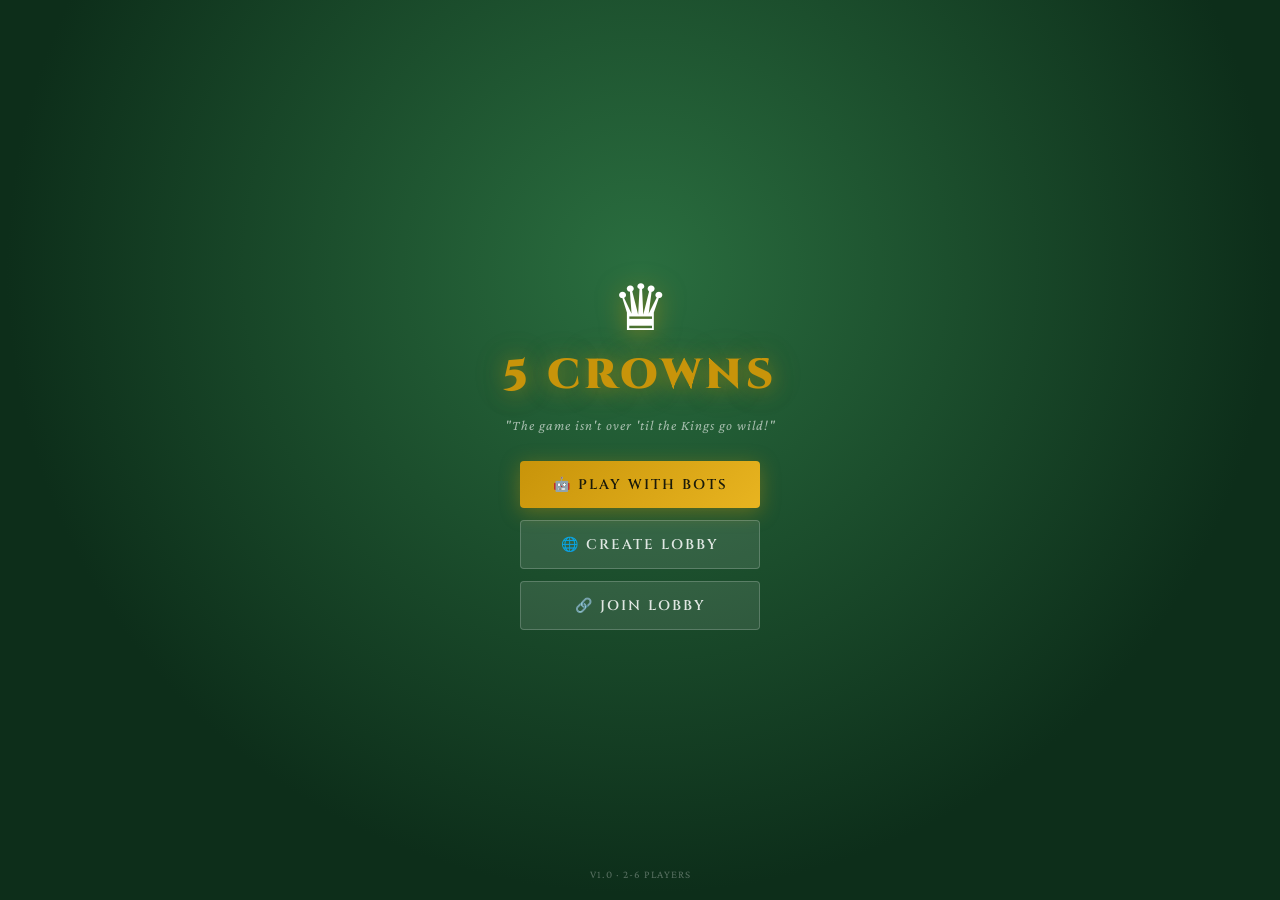
<file: docs/index.html>
<!DOCTYPE html>
<html lang="en">
<head>
<meta charset="UTF-8">
<meta name="viewport" content="width=device-width, initial-scale=1.0, user-scalable=no">
<meta name="apple-mobile-web-app-capable" content="yes">
<meta name="apple-mobile-web-app-status-bar-style" content="black-translucent">
<meta name="apple-mobile-web-app-title" content="5 Crowns">
<title>5 Crowns</title>
<link rel="manifest" href="manifest.json">
<link rel="preconnect" href="https://fonts.googleapis.com">
<link href="https://fonts.googleapis.com/css2?family=Cinzel:wght@400;600;900&family=Crimson+Pro:ital,wght@0,300;0,400;1,300&display=swap" rel="stylesheet">
<link rel="stylesheet" href="styles.css">
</head>
<body>

<div id="app">

  <!-- HOME SCREEN -->
  <div id="home-screen" class="screen">
    <div class="crown-logo">♛</div>
    <div class="game-title">5 CROWNS</div>
    <div class="game-subtitle">"The game isn't over 'til the Kings go wild!"</div>
    <div class="home-buttons">
      <button class="btn btn-primary" onclick="showScreen('bot-setup-screen')">🤖 Play with Bots</button>
      <button class="btn btn-secondary" onclick="showScreen('create-lobby-screen')">🌐 Create Lobby</button>
      <button class="btn btn-secondary" onclick="showScreen('join-lobby-screen')">🔗 Join Lobby</button>
    </div>
    <div class="version-tag">V1.0 · 2-6 PLAYERS</div>
  </div>

  <!-- BOT SETUP SCREEN -->
  <div id="bot-setup-screen" class="screen hidden">
    <button class="back-btn" onclick="showScreen('home-screen')">← Back</button>
    <div class="panel">
      <h2>BOT GAME</h2>
      <div class="input-group">
        <label>Your Name</label>
        <input type="text" id="bot-player-name" placeholder="Enter your name" maxlength="12" value="Player">
      </div>
      <div class="input-group">
        <label>Number of Bots</label>
        <input type="number" id="bot-count" min="1" max="5" value="3">
      </div>
      <button class="btn btn-primary" onclick="startBotGame()">Start Game</button>
    </div>
  </div>

  <!-- CREATE LOBBY SCREEN -->
  <div id="create-lobby-screen" class="screen hidden">
    <button class="back-btn" onclick="showScreen('home-screen')">← Back</button>
    <div class="panel">
      <h2>CREATE LOBBY</h2>
      <div class="input-group">
        <label>Your Name</label>
        <input type="text" id="create-player-name" placeholder="Enter your name" maxlength="12" value="Host">
      </div>
      <button class="btn btn-primary" onclick="createLobby()">Create Room</button>
    </div>
  </div>

  <!-- LOBBY WAITING SCREEN -->
  <div id="lobby-waiting-screen" class="screen hidden">
    <button class="back-btn" onclick="leaveLobby()">← Leave</button>
    <div class="panel">
      <h2>ROOM CODE</h2>
      <div class="code-display" id="lobby-code-display">------</div>
      <div class="hint-text">Share this code with friends</div>
      <div class="lobby-players" id="lobby-players-list"></div>
      <div class="hint-text" id="lobby-wait-msg">Waiting for players... (2-6 required)</div>
      <button class="btn btn-primary" id="start-lobby-btn" onclick="startLobbyGame()" disabled style="opacity:0.4">Start Game</button>
    </div>
  </div>

  <!-- JOIN LOBBY SCREEN -->
  <div id="join-lobby-screen" class="screen hidden">
    <button class="back-btn" onclick="showScreen('home-screen')">← Back</button>
    <div class="panel">
      <h2>JOIN LOBBY</h2>
      <div class="input-group">
        <label>Your Name</label>
        <input type="text" id="join-player-name" placeholder="Enter your name" maxlength="12" value="Player">
      </div>
      <div class="input-group">
        <label>Room Code</label>
        <input type="text" id="join-code-input" placeholder="6-letter code" maxlength="6" style="letter-spacing:6px;text-transform:uppercase;font-size:24px">
      </div>
      <button class="btn btn-primary" onclick="joinLobby()">Join Game</button>
      <div class="hint-text" id="join-error" style="color:#e74c3c;display:none">Room not found or full</div>
    </div>
  </div>

  <!-- GAME SCREEN -->
  <div id="game-screen" class="screen hidden">
    <div id="game-layout">
      <div id="opponent-areas-container"></div>

      <div id="center-area">
        <div id="center-turn-label" style="
          position:absolute; top:-28px; left:50%; transform:translateX(-50%);
          font-family:'Cinzel',serif; font-size:12px; letter-spacing:1px;
          color:var(--gold); white-space:nowrap; text-align:center;
        "></div>

        <div id="center-piles-row">
          <div class="pile-container">
            <div class="pile-stack" id="draw-pile-visual" onclick="drawFromDeck()">
              <div class="card face-down"></div>
              <div class="card face-down"></div>
              <div class="card face-down" id="top-draw-card"></div>
            </div>
          </div>

          <div class="pile-container">
            <div id="discard-drop-target" class="pile-stack" style="cursor:default">
              <div id="discard-pile-display"></div>
            </div>
          </div>
        </div>

        <div id="action-area">
          <div id="action-row-top" style="display:flex;gap:4px;width:100%;margin-bottom:6px">
            <button class="action-btn action-btn-continue" id="continue-btn" onclick="confirmDiscard()" disabled style="flex:2">Continue</button>
            <button class="action-btn action-btn-undo" id="undo-btn" onclick="undoDiscard()" disabled style="flex:1">Undo</button>
          </div>
          <div id="action-row-bottom" style="width:100%">
            <button class="action-btn action-btn-go-out" id="go-out-btn" onclick="tryGoOut()" disabled style="width:100%">Go Out</button>
          </div>
        </div>

        <div id="center-scores">
          <div id="center-scores-rows"></div>
        </div>
      </div>

      <!-- Player area -->
      <div id="player-area">
        <div id="player-label" style="
          position:absolute;
          bottom:100%;
          left:0; right:0;
          text-align:center;
          font-family:'Cinzel',serif;
          font-size:12px;
          letter-spacing:1px;
          color:rgba(255,255,255,0.75);
          padding-bottom:4px;
          pointer-events:none;
        "></div>
        <button id="sort-hand-btn" onclick="sortPlayerHand()" style="
          position:absolute;
          bottom:100%;
          left:10px;
          margin-bottom:1px;
          font-family:'Cinzel',serif;
          font-size:10px;
          font-weight:600;
          letter-spacing:1px;
          padding:3px 9px;
          background:rgba(0,0,0,0.35);
          border:1px solid rgba(255,255,255,0.2);
          border-radius:5px;
          color:rgba(255,255,255,0.65);
          cursor:pointer;
          z-index:10;
          text-transform:uppercase;
        ">Sort</button>
        <div id="player-hand-wrapper">
          <div id="player-hand"></div>
        </div>
      </div>
    </div>

    <div id="dealing-screen">
      <div id="dealing-status">Dealing cards...</div>
    </div>
  </div>

</div><!-- end #app -->

<!-- Toast -->
<div id="toast"></div>

<!-- Drag ghost -->
<div id="drag-ghost"></div>

<!-- Game over modal -->
<div class="modal-overlay" id="game-over-modal">
  <div class="modal">
    <h2>👑 Game Over!</h2>
    <div id="game-over-content"></div>
    <div style="margin-top:20px;display:flex;gap:10px;justify-content:center">
      <button class="btn btn-primary" onclick="showScreen('home-screen');closeModal('game-over-modal')">Main Menu</button>
      <button class="btn btn-secondary" onclick="restartGame()">Play Again</button>
    </div>
  </div>
</div>

<!-- Went out notification -->
<div id="went-out-overlay">
  <div id="went-out-banner"></div>
</div>

<script src="game.js"></script>
<script src="render.js"></script>
<script>
  // Init
  showScreen('home-screen');
  document.getElementById('draw-pile-visual').addEventListener('click', () => {
    if (isMyTurn() && G.drawnCard === null && (G.phase === 'draw' || G.phase === 'lastTurns') && !G.dealing) {
      drawFromDeck();
    }
  });
</script>
</body>
</html>
</file>
<file: docs/styles.css>
:root {
  --green: #2d7a3a;
  --green-light: #4caf60;
  --red: #c0392b;
  --red-light: #e74c3c;
  --gray: #5a5a6a;
  --gray-light: #8e8e9e;
  --yellow: #c8940a;
  --yellow-light: #f0b429;
  --blue: #1a5fa8;
  --blue-light: #2980b9;
  --joker: #7b2d8b;
  --felt: #1a4a2e;
  --felt2: #153d26;
  --gold: #c8940a;
  --card-bg: #fdf6e3;
  --card-border: #d4c89a;
  --table-edge: #0d2e1a;
  --shadow: rgba(0,0,0,0.5);
}

* { box-sizing: border-box; margin: 0; padding: 0; -webkit-tap-highlight-color: transparent; }

body {
  font-family: 'Crimson Pro', serif;
  background: var(--felt);
  color: #fff;
  height: 100dvh;
  overflow: hidden;
  user-select: none;
  position: relative;
}

/* Felt texture */
body::before {
  content: '';
  position: fixed;
  inset: 0;
  background-image: 
    repeating-linear-gradient(45deg, transparent, transparent 2px, rgba(0,0,0,0.03) 2px, rgba(0,0,0,0.03) 4px),
    repeating-linear-gradient(-45deg, transparent, transparent 2px, rgba(255,255,255,0.02) 2px, rgba(255,255,255,0.02) 4px);
  pointer-events: none;
  z-index: 0;
}

#app { position: relative; z-index: 1; height: 100dvh; }

/* ===== SCREENS ===== */
.screen { 
  position: absolute; inset: 0; 
  display: flex; flex-direction: column; 
  align-items: center; justify-content: center;
  transition: opacity 0.4s, transform 0.4s;
}
.screen.hidden { opacity: 0; pointer-events: none; transform: scale(0.97); }

/* ===== HOME SCREEN ===== */
#home-screen {
  background: radial-gradient(ellipse at 50% 30%, #2a6e3f 0%, #0d2e1a 70%);
  gap: 20px;
}

.crown-logo {
  font-size: 64px;
  margin-bottom: -10px;
  filter: drop-shadow(0 4px 12px rgba(200,148,10,0.6));
  animation: float 3s ease-in-out infinite;
}
@keyframes float { 0%,100%{transform:translateY(0)} 50%{transform:translateY(-8px)} }

.game-title {
  font-family: 'Cinzel', serif;
  font-size: 42px;
  font-weight: 900;
  color: var(--gold);
  text-shadow: 0 2px 20px rgba(200,148,10,0.5), 0 0 40px rgba(200,148,10,0.2);
  letter-spacing: 4px;
  line-height: 1;
}

.game-subtitle {
  font-family: 'Crimson Pro', serif;
  font-style: italic;
  color: rgba(255,255,255,0.6);
  font-size: 14px;
  letter-spacing: 1px;
}

.btn {
  font-family: 'Cinzel', serif;
  font-size: 14px;
  font-weight: 600;
  letter-spacing: 2px;
  padding: 14px 32px;
  border: none;
  border-radius: 4px;
  cursor: pointer;
  transition: all 0.2s;
  text-transform: uppercase;
  position: relative;
  overflow: hidden;
}
.btn::after {
  content: '';
  position: absolute;
  inset: 0;
  background: rgba(255,255,255,0.1);
  opacity: 0;
  transition: opacity 0.2s;
}
.btn:active::after { opacity: 1; }

.btn-primary {
  background: linear-gradient(135deg, #c8940a, #e8b420);
  color: #1a1a0a;
  box-shadow: 0 4px 20px rgba(200,148,10,0.4);
  width: 240px;
}
.btn-primary:hover { transform: translateY(-2px); box-shadow: 0 6px 24px rgba(200,148,10,0.5); }

.btn-secondary {
  background: rgba(255,255,255,0.1);
  color: rgba(255,255,255,0.85);
  border: 1px solid rgba(255,255,255,0.2);
  width: 240px;
}
.btn-secondary:hover { background: rgba(255,255,255,0.15); }

.btn-danger {
  background: linear-gradient(135deg, #c0392b, #e74c3c);
  color: #fff;
  box-shadow: 0 4px 16px rgba(192,57,43,0.4);
}

.btn-sm {
  font-family: 'Cinzel', serif;
  font-size: 11px;
  font-weight: 600;
  letter-spacing: 1.5px;
  padding: 10px 20px;
  border-radius: 4px;
  border: none;
  cursor: pointer;
  transition: all 0.2s;
  text-transform: uppercase;
}

.home-buttons { display: flex; flex-direction: column; gap: 12px; margin-top: 8px; }

.version-tag {
  position: absolute;
  bottom: 20px;
  font-size: 11px;
  color: rgba(255,255,255,0.3);
  letter-spacing: 1px;
}

/* ===== LOBBY / SETUP ===== */
.panel {
  background: rgba(0,0,0,0.35);
  border: 1px solid rgba(255,255,255,0.1);
  border-radius: 12px;
  padding: 28px 32px;
  width: min(360px, 90vw);
  display: flex;
  flex-direction: column;
  gap: 16px;
}

.panel h2 {
  font-family: 'Cinzel', serif;
  font-size: 20px;
  color: var(--gold);
  text-align: center;
  letter-spacing: 2px;
}

.input-group { display: flex; flex-direction: column; gap: 6px; }
.input-group label { font-size: 12px; letter-spacing: 1px; color: rgba(255,255,255,0.6); text-transform: uppercase; }

input[type=text], input[type=number] {
  background: rgba(0,0,0,0.3);
  border: 1px solid rgba(255,255,255,0.15);
  border-radius: 6px;
  color: #fff;
  font-family: 'Crimson Pro', serif;
  font-size: 18px;
  padding: 10px 14px;
  outline: none;
  transition: border-color 0.2s;
  width: 100%;
}
input:focus { border-color: var(--gold); }

.code-display {
  text-align: center;
  font-family: 'Cinzel', serif;
  font-size: 36px;
  font-weight: 900;
  color: var(--gold);
  letter-spacing: 10px;
  background: rgba(0,0,0,0.4);
  border: 1px solid rgba(200,148,10,0.3);
  border-radius: 8px;
  padding: 16px;
  text-shadow: 0 0 20px rgba(200,148,10,0.4);
}

.lobby-players { display: flex; flex-direction: column; gap: 6px; }
.lobby-player-row {
  display: flex;
  align-items: center;
  gap: 10px;
  padding: 8px 12px;
  background: rgba(255,255,255,0.05);
  border-radius: 6px;
  font-size: 15px;
}
.player-dot {
  width: 10px; height: 10px;
  border-radius: 50%;
  background: var(--green-light);
  flex-shrink: 0;
}
.player-dot.empty { background: rgba(255,255,255,0.2); }

.hint-text {
  font-size: 13px;
  color: rgba(255,255,255,0.5);
  text-align: center;
  font-style: italic;
}

.back-btn {
  position: absolute;
  top: 16px; left: 16px;
  background: rgba(0,0,0,0.3);
  border: 1px solid rgba(255,255,255,0.15);
  color: rgba(255,255,255,0.7);
  border-radius: 8px;
  padding: 8px 16px;
  font-family: 'Cinzel', serif;
  font-size: 11px;
  letter-spacing: 1px;
  cursor: pointer;
  z-index: 10;
}

/* ===== GAME SCREEN ===== */
#game-screen {
  background: var(--felt);
  padding: 0;
  align-items: stretch;
  justify-content: stretch;
  overflow: clip;
}

#game-layout {
  position: relative;
  width: 100%;
  height: 100dvh;
  display: grid;
}

/* ===== OPPONENT AREAS ===== */
.opponent-area {
  position: absolute;
  overflow: visible;
}

.opponent-cards {
  position: relative;
  flex-shrink: 0;
}

.opponent-name {
  position: absolute;
  font-family: 'Cinzel', serif;
  font-size: 10px;
  color: rgba(255,255,255,0.7);
  letter-spacing: 0.5px;
  white-space: nowrap;
  background: rgba(0,0,0,0.5);
  padding: 2px 7px;
  border-radius: 8px;
  pointer-events: none;
}
.opponent-name.active-turn {
  color: var(--gold);
  background: rgba(200,148,10,0.25);
  border: 1px solid rgba(200,148,10,0.4);
}
.opponent-name.went-out {
  color: #4caf60;
  background: rgba(76,175,96,0.2);
  border: 1px solid rgba(76,175,96,0.4);
}

/* ===== CENTER AREA ===== */
#center-area {
  position: absolute;
  display: flex;
  flex-direction: column;
  align-items: center;
  gap: 0;
  transform: translate(-50%, calc(-50% + 25px));
  left: 50%;
  top: 50%;
}
#center-piles-row {
  display: flex;
  flex-direction: row;
  align-items: center;
  gap: 20px;
}
#action-area {
  display: flex;
  flex-direction: column;
  align-items: stretch;
  width: 120px;
  margin-top: 8px;
  z-index: 20;
}

.pile-container {
  display: flex;
  flex-direction: column;
  align-items: center;
  gap: 6px;
}

.pile-label {
  font-family: 'Cinzel', serif;
  font-size: 10px;
  letter-spacing: 1px;
  color: rgba(255,255,255,0.4);
  text-transform: uppercase;
}

/* ===================== CARDS ===================== */
.card {
  width: 58px; height: 84px;
  position: relative;
  cursor: pointer; flex-shrink: 0;
  border-radius: 7px;
  border: 1.5px solid var(--card-border);
  background: var(--card-bg);
  box-shadow: 0 3px 10px rgba(0,0,0,0.4), inset 0 1px 0 rgba(255,255,255,0.8);
  overflow: hidden;
}
.card.large { width: 50px; height: 70px; }

.card.face-down {
  background: linear-gradient(135deg, #1a5a3a 0%, #0d2e1a 50%, #1a5a3a 100%);
  border-color: #2d7a3a;
  box-shadow: 0 3px 10px rgba(0,0,0,0.4);
}
.card.face-down .cp { display: none; }
.card.face-down::after {
  content: '♛';
  position: absolute; top: 50%; left: 50%;
  transform: translate(-50%, -50%);
  font-size: 24px; color: rgba(200,148,10,0.4);
}

.card.face-down.wild-card { border-color: #2d7a3a; box-shadow: 0 3px 10px rgba(0,0,0,0.4); }

.card.selected-discard { outline: 3px solid var(--red-light); box-shadow: 0 0 16px rgba(231,76,60,0.6), 0 4px 12px rgba(0,0,0,0.4); z-index: 100 !important; }

.card.dragging { opacity: 0.7; transform: scale(1.1) rotate(3deg); z-index: 1000; pointer-events: none; }
.card.draw-pile-card { cursor: pointer; }
.card.discard-pile-card { cursor: default; }

/* ── Mini card (opponent areas) ── */
.opp-card-mini {
  position: absolute; border-radius: 5px;
  border: 1px solid var(--card-border);
  background: var(--card-bg);
  box-shadow: 0 2px 6px rgba(0,0,0,0.3);
  overflow: hidden;
}
.opp-card-mini.face-down {
  background: linear-gradient(135deg, #1a5a3a 0%, #0d2e1a 50%, #1a5a3a 100%);
  border-color: #2d7a3a;
  box-shadow: 0 2px 6px rgba(0,0,0,0.4);
}
.opp-card-mini.face-down .cp { display: none; }
.opp-card-mini.face-down::after {
  content: '♛';
  position: absolute; top: 50%; left: 50%;
  transform: translate(-50%, -50%);
  font-size: 14px; color: rgba(200,148,10,0.4);
}
.opp-card-mini.face-down.wild-card { border-color: #2d7a3a; box-shadow: 0 2px 6px rgba(0,0,0,0.4); }

/* ── Pip layout ── */
.cp {
  position: absolute;
  display: flex; flex-direction: column; align-items: flex-start;
  line-height: 1; gap: 1px;
}
.cp.tl { top: 4px; left: 4px; }
.cp.br { bottom: 4px; right: 4px; transform: rotate(180deg); }

.cp-val { font-family: 'Cinzel', serif; font-weight: 900; line-height: 1; white-space: nowrap; color: #222; }
.cp-suit { line-height: 1; white-space: nowrap; color: #222; }

/* Suit colors */
.suit-clubs    .cp-val, .suit-clubs    .cp-suit { color: var(--green); }
.suit-hearts   .cp-val, .suit-hearts   .cp-suit { color: var(--red); }
.suit-spades   .cp-val, .suit-spades   .cp-suit { color: #1a1a1a; }
.suit-stars    .cp-val, .suit-stars    .cp-suit { color: var(--yellow); }
.suit-diamonds .cp-val, .suit-diamonds .cp-suit { color: var(--blue); }
.suit-wild     .cp-val, .suit-wild     .cp-suit { color: var(--gold); }

/* Joker vertical letters */
.cp-joker { display: flex; flex-direction: column; line-height: 1; }
.cp-joker span { font-family: 'Cinzel', serif; font-weight: 900; line-height: 1.1; display: block; }
.jc-0 { color: var(--green); }
.jc-1 { color: var(--red); }
.jc-2 { color: #1a1a1a; }
.jc-3 { color: var(--yellow); }
.jc-4 { color: var(--blue); }

/* Pile stacking effect */
.pile-stack {
  position: relative;
  width: 50px;
  height: 70px;
}
.pile-stack .card {
  position: absolute;
  top: 0; left: 0;
  width: 50px; height: 70px;
}
.pile-stack .card:nth-child(1) { transform: rotate(-2deg) translate(-1px, 1px); }
.pile-stack .card:nth-child(2) { transform: rotate(1deg) translate(1px, 0px); }
.pile-stack .card:nth-child(3) { transform: none; }

/* ===== PLAYER HAND ===== */
#player-area {
  position: absolute;
  bottom: 0; left: 0; right: 0;
  height: 80px;
  overflow: visible;
  background: linear-gradient(0deg, rgba(0,0,0,0.5) 0%, rgba(0,0,0,0) 100%);
  pointer-events: none;
}
#player-hand-wrapper,
#player-hand,
#player-hand .card,
#sort-hand-btn {
  pointer-events: all;
}

#player-hand {
  position: relative;
  height: 100px;
  flex-shrink: 0;
  overflow: visible;
}

#player-hand .card {
  position: absolute;
  width: 70px;
  height: 100px;
  cursor: grab;
  flex-shrink: 0;
  transform-origin: bottom center;
  transition: transform 0.15s, box-shadow 0.15s;
}

#player-hand .card:active { cursor: grabbing; }
#player-hand .card.selected-discard {
  outline: 3px solid var(--red-light);
  box-shadow: 0 0 16px rgba(231,76,60,0.6), 0 4px 12px rgba(0,0,0,0.4);
  z-index: 100 !important;
}

#player-hand-wrapper {
  display: flex;
  justify-content: center;
  align-items: flex-end;
  overflow: visible;
  padding: 0 8px 4px;
  width: 100%;
}

.card-drop-zone {
  width: 64px;
  height: 94px;
  border: 2px dashed rgba(200,148,10,0.4);
  border-radius: 7px;
  flex-shrink: 0;
  transition: all 0.2s;
}
.card-drop-zone.highlight {
  border-color: var(--gold);
  background: rgba(200,148,10,0.1);
}

/* ===== ACTION BUTTON STYLES ===== */
.action-btn {
  font-family: 'Cinzel', serif;
  font-size: 10px;
  font-weight: 600;
  letter-spacing: 1px;
  padding: 8px 6px;
  border-radius: 20px;
  border: none;
  cursor: pointer;
  transition: all 0.2s;
  text-transform: uppercase;
  box-shadow: 0 4px 12px rgba(0,0,0,0.4);
}

.action-btn-continue {
  background: linear-gradient(135deg, #1a5fa8, #2980b9);
  color: #fff;
}
.action-btn-continue:disabled {
  background: rgba(255,255,255,0.1);
  color: rgba(255,255,255,0.3);
  cursor: not-allowed;
  box-shadow: none;
}
.action-btn-continue:not(:disabled):hover { transform: translateY(-2px); box-shadow: 0 6px 16px rgba(41,128,185,0.4); }

.action-btn-undo {
  background: rgba(255,255,255,0.12);
  color: rgba(255,255,255,0.8);
  border: 1px solid rgba(255,255,255,0.2);
}
.action-btn-undo:disabled {
  background: rgba(255,255,255,0.05);
  color: rgba(255,255,255,0.2);
  cursor: not-allowed;
  box-shadow: none;
  border-color: transparent;
}
.action-btn-undo:not(:disabled):hover { background: rgba(255,255,255,0.2); }

.action-btn-go-out {
  background: linear-gradient(135deg, #2d7a3a, #4caf60);
  color: #fff;
}
.action-btn-go-out:disabled {
  background: rgba(255,255,255,0.1);
  color: rgba(255,255,255,0.3);
  cursor: not-allowed;
  box-shadow: none;
}
.action-btn-go-out:not(:disabled):hover { transform: translateY(-2px); box-shadow: 0 6px 16px rgba(76,175,96,0.4); }

/* ===== DRAWN CARD INDICATOR ===== */
#drawn-card-area {
  position: absolute;
  bottom: 90px;
  right: 12px;
  display: flex;
  flex-direction: column;
  align-items: center;
  gap: 4px;
  z-index: 20;
}
#drawn-card-label {
  font-size: 10px;
  color: rgba(255,255,255,0.5);
  letter-spacing: 1px;
  text-transform: uppercase;
  font-family: 'Cinzel', serif;
}

/* ===== ANIMATIONS ===== */
@keyframes dealCard {
  from {
    opacity: 0;
    transform: translate(var(--deal-from-x), var(--deal-from-y)) scale(0.3) rotate(var(--deal-rotation));
  }
  to {
    opacity: 1;
    transform: translate(0, 0) scale(1) rotate(0deg);
  }
}

.dealing-animation {
  animation: dealCard 0.4s cubic-bezier(0.34, 1.56, 0.64, 1) forwards;
}

@keyframes slideInFromDeck {
  from { transform: translateX(-40px) scale(0.9); opacity: 0; }
  to { transform: translateX(0) scale(1); opacity: 1; }
}

@keyframes pulse-gold {
  0%, 100% { box-shadow: 0 4px 12px rgba(200,148,10,0.4); }
  50% { box-shadow: 0 4px 24px rgba(200,148,10,0.9), 0 0 32px rgba(200,148,10,0.4); }
}

@keyframes popIn {
  from { transform: scale(0.5); opacity: 0; }
  to { transform: scale(1); opacity: 1; }
}

@keyframes fadeInUp {
  from { transform: translateY(20px); opacity: 0; }
  to { transform: translateY(0); opacity: 1; }
}

/* ===== TOAST ===== */
#toast {
  position: fixed;
  top: 56px; left: 50%;
  transform: translateX(-50%);
  background: rgba(0,0,0,0.85);
  color: #fff;
  padding: 10px 20px;
  border-radius: 20px;
  font-size: 13px;
  font-family: 'Cinzel', serif;
  letter-spacing: 1px;
  z-index: 999;
  pointer-events: none;
  transition: opacity 0.3s;
  opacity: 0;
  white-space: nowrap;
  border: 1px solid rgba(255,255,255,0.1);
}
#toast.show { opacity: 1; }

/* ===== MODAL ===== */
.modal-overlay {
  position: fixed; inset: 0;
  background: rgba(0,0,0,0.75);
  display: flex; align-items: center; justify-content: center;
  z-index: 500;
  opacity: 0;
  pointer-events: none;
  transition: opacity 0.3s;
  backdrop-filter: blur(4px);
}
.modal-overlay.show { opacity: 1; pointer-events: all; }

.modal {
  background: linear-gradient(160deg, #1e3a2a, #0d2218);
  border: 1px solid rgba(200,148,10,0.3);
  border-radius: 16px;
  padding: 28px 24px;
  width: min(380px, 92vw);
  max-height: 85dvh;
  overflow-y: auto;
  box-shadow: 0 20px 60px rgba(0,0,0,0.6);
  animation: popIn 0.3s cubic-bezier(0.34, 1.56, 0.64, 1);
}

.modal h2 {
  font-family: 'Cinzel', serif;
  color: var(--gold);
  font-size: 22px;
  text-align: center;
  margin-bottom: 20px;
  letter-spacing: 2px;
}

.score-table {
  width: 100%;
  border-collapse: collapse;
  margin: 12px 0;
}
.score-table th {
  font-family: 'Cinzel', serif;
  font-size: 11px;
  letter-spacing: 1px;
  color: rgba(255,255,255,0.5);
  padding: 6px 8px;
  border-bottom: 1px solid rgba(255,255,255,0.1);
  text-align: left;
}
.score-table td {
  padding: 8px 8px;
  font-size: 15px;
  border-bottom: 1px solid rgba(255,255,255,0.06);
}
.score-table tr.leader td { color: var(--gold); }
.score-table .round-score { color: rgba(255,255,255,0.5); font-size: 13px; }

/* ===== WENT OUT OVERLAY ===== */
#went-out-overlay {
  position: fixed; inset: 0;
  background: rgba(0,0,0,0.6);
  z-index: 200;
  opacity: 0;
  pointer-events: none;
  transition: opacity 0.3s;
}
#went-out-overlay.show { opacity: 1; pointer-events: all; }

#went-out-banner {
  position: absolute;
  top: 50%; left: 50%;
  transform: translate(-50%, -50%);
  font-family: 'Cinzel', serif;
  font-size: 24px;
  font-weight: 900;
  color: var(--gold);
  text-align: center;
  text-shadow: 0 0 30px rgba(200,148,10,0.8);
  animation: popIn 0.5s cubic-bezier(0.34, 1.56, 0.64, 1);
}

/* ===== OPPONENT REVEALED HANDS ===== */
.opponent-revealed-hand {
  display: flex;
  flex-wrap: wrap;
  gap: 3px;
  justify-content: center;
  max-width: 180px;
}
.opponent-revealed-hand .card {
  width: 44px;
  height: 64px;
}
.opponent-revealed-hand .card .card-num { font-size: 10px; }
.opponent-revealed-hand .card .card-center-suit { font-size: 22px; }

/* ===== SMALL OPPONENT CARDS ===== */
.opp-card-mini {
  border-radius: 5px;
  overflow: hidden;
  position: absolute;
}
.opp-card-mini .mini-num {
  font-family: 'Cinzel', serif;
  font-size: 11px;
  font-weight: 900;
  line-height: 1;
  position: absolute;
  top: 3px;
  left: 3px;
  white-space: nowrap;
}
.opp-card-mini .mini-suit {
  font-size: 9px;
  line-height: 1;
  position: absolute;
  top: 16px;
  left: 3px;
  white-space: nowrap;
}

/* ===== DEALING PHASE ===== */
#dealing-screen {
  position: fixed; inset: 0;
  background: rgba(0,0,0,0.5);
  display: flex; align-items: center; justify-content: center;
  z-index: 300;
  pointer-events: none;
  opacity: 0;
  transition: opacity 0.3s;
}
#dealing-screen.show { opacity: 1; }

#dealing-status {
  font-family: 'Cinzel', serif;
  font-size: 20px;
  color: var(--gold);
  text-align: center;
  text-shadow: 0 0 20px rgba(200,148,10,0.5);
  animation: fadeInUp 0.5s ease;
}

/* ===== DRAG GHOST ===== */
#drag-ghost {
  position: fixed;
  pointer-events: none;
  z-index: 1;
  transition: none;
  display: none;
}

.discard-drop-zone {
  outline: 3px dashed rgba(200,148,10,0.6);
  box-shadow: 0 0 16px rgba(200,148,10,0.4);
  border-radius: 7px;
}

/* ===== INLINE SCORES TABLE ===== */
#scores-panel { display: none; }

#center-scores {
  display: flex;
  flex-direction: column;
  align-items: center;
  gap: 3px;
  margin-top: 10px;
}
#center-scores-title {
  font-family: 'Cinzel', serif;
  font-size: 10px;
  letter-spacing: 1.5px;
  color: rgba(255,255,255,0.35);
  text-transform: uppercase;
  margin-bottom: 2px;
}
.cscore-row {
  display: flex;
  justify-content: space-between;
  align-items: center;
  gap: 14px;
  font-size: 12px;
  color: rgba(255,255,255,0.65);
  width: 120px;
  padding: 2px 0;
  border-bottom: 1px solid rgba(255,255,255,0.06);
}
.cscore-row:last-child { border-bottom: none; }
.cscore-row.me { color: var(--gold); font-weight: 600; }
.cscore-row.active-score .cscore-name::before { content: ''; }
.cscore-name {
  overflow: hidden; text-overflow: ellipsis; white-space: nowrap;
  max-width: 100px;
  font-family: 'Cinzel', serif;
}
.cscore-pts { flex-shrink: 0; font-family: 'Cinzel', serif; }
</file>
<file: files/styles.css>
/* ========================
   CSS CUSTOM PROPERTIES
   ======================== */
:root {
  --green: #2d7a3a;
  --green-light: #4caf60;
  --red: #c0392b;
  --red-light: #e74c3c;
  --gray: #5a5a6a;
  --gray-light: #8e8e9e;
  --yellow: #c8940a;
  --yellow-light: #f0b429;
  --blue: #1a5fa8;
  --blue-light: #2980b9;
  --joker: #7b2d8b;
  --felt: #1a4a2e;
  --felt2: #153d26;
  --gold: #c8940a;
  --card-bg: #fdf6e3;
  --card-border: #d4c89a;
  --table-edge: #0d2e1a;
  --shadow: rgba(0,0,0,0.5);
}

* { box-sizing: border-box; margin: 0; padding: 0; -webkit-tap-highlight-color: transparent; }

body {
  font-family: 'Crimson Pro', serif;
  background: var(--felt);
  color: #fff;
  height: 100dvh;
  overflow: hidden;
  user-select: none;
  position: relative;
}

/* Felt texture */
body::before {
  content: '';
  position: fixed;
  inset: 0;
  background-image: 
    repeating-linear-gradient(45deg, transparent, transparent 2px, rgba(0,0,0,0.03) 2px, rgba(0,0,0,0.03) 4px),
    repeating-linear-gradient(-45deg, transparent, transparent 2px, rgba(255,255,255,0.02) 2px, rgba(255,255,255,0.02) 4px);
  pointer-events: none;
  z-index: 0;
}

#app { position: relative; z-index: 1; height: 100dvh; }

/* ===== SCREENS ===== */
.screen { 
  position: absolute; inset: 0; 
  display: flex; flex-direction: column; 
  align-items: center; justify-content: center;
  transition: opacity 0.4s, transform 0.4s;
}
.screen.hidden { opacity: 0; pointer-events: none; transform: scale(0.97); }

/* ===== HOME SCREEN ===== */
#home-screen {
  background: radial-gradient(ellipse at 50% 30%, #2a6e3f 0%, #0d2e1a 70%);
  gap: 20px;
}

.crown-logo {
  font-size: 64px;
  margin-bottom: -10px;
  filter: drop-shadow(0 4px 12px rgba(200,148,10,0.6));
  animation: float 3s ease-in-out infinite;
}
@keyframes float { 0%,100%{transform:translateY(0)} 50%{transform:translateY(-8px)} }

.game-title {
  font-family: 'Cinzel', serif;
  font-size: 42px;
  font-weight: 900;
  color: var(--gold);
  text-shadow: 0 2px 20px rgba(200,148,10,0.5), 0 0 40px rgba(200,148,10,0.2);
  letter-spacing: 4px;
  line-height: 1;
}

.game-subtitle {
  font-family: 'Crimson Pro', serif;
  font-style: italic;
  color: rgba(255,255,255,0.6);
  font-size: 14px;
  letter-spacing: 1px;
}

.btn {
  font-family: 'Cinzel', serif;
  font-size: 14px;
  font-weight: 600;
  letter-spacing: 2px;
  padding: 14px 32px;
  border: none;
  border-radius: 4px;
  cursor: pointer;
  transition: all 0.2s;
  text-transform: uppercase;
  position: relative;
  overflow: hidden;
}
.btn::after {
  content: '';
  position: absolute;
  inset: 0;
  background: rgba(255,255,255,0.1);
  opacity: 0;
  transition: opacity 0.2s;
}
.btn:active::after { opacity: 1; }

.btn-primary {
  background: linear-gradient(135deg, #c8940a, #e8b420);
  color: #1a1a0a;
  box-shadow: 0 4px 20px rgba(200,148,10,0.4);
  width: 240px;
}
.btn-primary:hover { transform: translateY(-2px); box-shadow: 0 6px 24px rgba(200,148,10,0.5); }

.btn-secondary {
  background: rgba(255,255,255,0.1);
  color: rgba(255,255,255,0.85);
  border: 1px solid rgba(255,255,255,0.2);
  width: 240px;
}
.btn-secondary:hover { background: rgba(255,255,255,0.15); }

.btn-danger {
  background: linear-gradient(135deg, #c0392b, #e74c3c);
  color: #fff;
  box-shadow: 0 4px 16px rgba(192,57,43,0.4);
}

.btn-sm {
  font-family: 'Cinzel', serif;
  font-size: 11px;
  font-weight: 600;
  letter-spacing: 1.5px;
  padding: 10px 20px;
  border-radius: 4px;
  border: none;
  cursor: pointer;
  transition: all 0.2s;
  text-transform: uppercase;
}

.home-buttons { display: flex; flex-direction: column; gap: 12px; margin-top: 8px; }

.version-tag {
  position: absolute;
  bottom: 20px;
  font-size: 11px;
  color: rgba(255,255,255,0.3);
  letter-spacing: 1px;
}

/* ===== LOBBY / SETUP ===== */
.panel {
  background: rgba(0,0,0,0.35);
  border: 1px solid rgba(255,255,255,0.1);
  border-radius: 12px;
  padding: 28px 32px;
  width: min(360px, 90vw);
  display: flex;
  flex-direction: column;
  gap: 16px;
}

.panel h2 {
  font-family: 'Cinzel', serif;
  font-size: 20px;
  color: var(--gold);
  text-align: center;
  letter-spacing: 2px;
}

.input-group { display: flex; flex-direction: column; gap: 6px; }
.input-group label { font-size: 12px; letter-spacing: 1px; color: rgba(255,255,255,0.6); text-transform: uppercase; }

input[type=text], input[type=number] {
  background: rgba(0,0,0,0.3);
  border: 1px solid rgba(255,255,255,0.15);
  border-radius: 6px;
  color: #fff;
  font-family: 'Crimson Pro', serif;
  font-size: 18px;
  padding: 10px 14px;
  outline: none;
  transition: border-color 0.2s;
  width: 100%;
}
input:focus { border-color: var(--gold); }

.code-display {
  text-align: center;
  font-family: 'Cinzel', serif;
  font-size: 36px;
  font-weight: 900;
  color: var(--gold);
  letter-spacing: 10px;
  background: rgba(0,0,0,0.4);
  border: 1px solid rgba(200,148,10,0.3);
  border-radius: 8px;
  padding: 16px;
  text-shadow: 0 0 20px rgba(200,148,10,0.4);
}

.lobby-players { display: flex; flex-direction: column; gap: 6px; }
.lobby-player-row {
  display: flex;
  align-items: center;
  gap: 10px;
  padding: 8px 12px;
  background: rgba(255,255,255,0.05);
  border-radius: 6px;
  font-size: 15px;
}
.player-dot {
  width: 10px; height: 10px;
  border-radius: 50%;
  background: var(--green-light);
  flex-shrink: 0;
}
.player-dot.empty { background: rgba(255,255,255,0.2); }

.hint-text {
  font-size: 13px;
  color: rgba(255,255,255,0.5);
  text-align: center;
  font-style: italic;
}

.back-btn {
  position: absolute;
  top: 16px; left: 16px;
  background: rgba(0,0,0,0.3);
  border: 1px solid rgba(255,255,255,0.15);
  color: rgba(255,255,255,0.7);
  border-radius: 8px;
  padding: 8px 16px;
  font-family: 'Cinzel', serif;
  font-size: 11px;
  letter-spacing: 1px;
  cursor: pointer;
  z-index: 10;
}

/* ===== GAME SCREEN ===== */
#game-screen {
  background: var(--felt);
  padding: 0;
  align-items: stretch;
  justify-content: stretch;
  overflow: clip;
}

#game-layout {
  position: relative;
  width: 100%;
  height: 100dvh;
  display: grid;
}

/* ===== OPPONENT AREAS ===== */
.opponent-area {
  position: absolute;
  overflow: visible;
}

/* Card container — sized by JS */
.opponent-cards {
  position: relative;
  flex-shrink: 0;
}

/* Name label: absolutely positioned INWARD from the card strip */
.opponent-name {
  position: absolute;
  font-family: 'Cinzel', serif;
  font-size: 10px;
  color: rgba(255,255,255,0.7);
  letter-spacing: 0.5px;
  white-space: nowrap;
  background: rgba(0,0,0,0.5);
  padding: 2px 7px;
  border-radius: 8px;
  pointer-events: none;
}
.opponent-name.active-turn {
  color: var(--gold);
  background: rgba(200,148,10,0.25);
  border: 1px solid rgba(200,148,10,0.4);
}
.opponent-name.went-out {
  color: #4caf60;
  background: rgba(76,175,96,0.2);
  border: 1px solid rgba(76,175,96,0.4);
}

/* ===== CENTER AREA ===== */
#center-area {
  position: absolute;
  display: flex;
  flex-direction: column;
  align-items: center;
  gap: 0;
  transform: translate(-50%, -50%);
  left: 50%;
  top: 50%;
}
#center-piles-row {
  display: flex;
  flex-direction: row;
  align-items: center;
  gap: 20px;
}
#action-area {
  display: flex;
  flex-direction: column;
  align-items: stretch;
  width: 120px;
  margin-top: 8px;
  z-index: 20;
}

.pile-container {
  display: flex;
  flex-direction: column;
  align-items: center;
  gap: 6px;
}

.pile-label {
  font-family: 'Cinzel', serif;
  font-size: 10px;
  letter-spacing: 1px;
  color: rgba(255,255,255,0.4);
  text-transform: uppercase;
}

/* ===================== CARDS =====================
 * Each card is ONE div.
 * Default (no class) = face-up: cream background, pips visible.
 * .face-down = face-down: green back, pips hidden.
 * ==================================================*/

.card {
  width: 58px; height: 84px;
  position: relative;
  cursor: pointer; flex-shrink: 0;
  border-radius: 7px;
  border: 1.5px solid var(--card-border);
  background: var(--card-bg);
  box-shadow: 0 3px 10px rgba(0,0,0,0.4), inset 0 1px 0 rgba(255,255,255,0.8);
  overflow: hidden;
}
.card.large { width: 50px; height: 70px; }

/* Face-down state */
.card.face-down {
  background: linear-gradient(135deg, #1a5a3a 0%, #0d2e1a 50%, #1a5a3a 100%);
  border-color: #2d7a3a;
  box-shadow: 0 3px 10px rgba(0,0,0,0.4);
}
.card.face-down .cp { display: none; }
.card.face-down::after {
  content: '♛';
  position: absolute; top: 50%; left: 50%;
  transform: translate(-50%, -50%);
  font-size: 24px; color: rgba(200,148,10,0.4);
}

/* Wild card border */
.card.face-down.wild-card { border-color: #2d7a3a; box-shadow: 0 3px 10px rgba(0,0,0,0.4); }

/* Selected for discard */
.card.selected-discard { outline: 3px solid var(--red-light); box-shadow: 0 0 16px rgba(231,76,60,0.6), 0 4px 12px rgba(0,0,0,0.4); z-index: 100 !important; }

.card.dragging { opacity: 0.7; transform: scale(1.1) rotate(3deg); z-index: 1000; pointer-events: none; }
.card.draw-pile-card { cursor: pointer; }
.card.discard-pile-card { cursor: default; }

/* ── Mini card (opponent areas) ── */
.opp-card-mini {
  position: absolute; border-radius: 5px;
  border: 1px solid var(--card-border);
  background: var(--card-bg);
  box-shadow: 0 2px 6px rgba(0,0,0,0.3);
  overflow: hidden;
}
.opp-card-mini.face-down {
  background: linear-gradient(135deg, #1a5a3a 0%, #0d2e1a 50%, #1a5a3a 100%);
  border-color: #2d7a3a;
  box-shadow: 0 2px 6px rgba(0,0,0,0.4);
}
.opp-card-mini.face-down .cp { display: none; }
.opp-card-mini.face-down::after {
  content: '♛';
  position: absolute; top: 50%; left: 50%;
  transform: translate(-50%, -50%);
  font-size: 14px; color: rgba(200,148,10,0.4);
}
.opp-card-mini.face-down.wild-card { border-color: #2d7a3a; box-shadow: 0 2px 6px rgba(0,0,0,0.4); }

/* ── Pip layout ── */
.cp {
  position: absolute;
  display: flex; flex-direction: column; align-items: flex-start;
  line-height: 1; gap: 1px;
}
.cp.tl { top: 4px; left: 4px; }
.cp.br { bottom: 4px; right: 4px; transform: rotate(180deg); }

.cp-val { font-family: 'Cinzel', serif; font-weight: 900; line-height: 1; white-space: nowrap; color: #222; }
.cp-suit { line-height: 1; white-space: nowrap; color: #222; }

/* Suit colors */
.suit-clubs    .cp-val, .suit-clubs    .cp-suit { color: var(--green); }
.suit-hearts   .cp-val, .suit-hearts   .cp-suit { color: var(--red); }
.suit-spades   .cp-val, .suit-spades   .cp-suit { color: #1a1a1a; }
.suit-stars    .cp-val, .suit-stars    .cp-suit { color: var(--yellow); }
.suit-diamonds .cp-val, .suit-diamonds .cp-suit { color: var(--blue); }
.suit-wild     .cp-val, .suit-wild     .cp-suit { color: var(--gold); }

/* Joker vertical letters */
.cp-joker { display: flex; flex-direction: column; line-height: 1; }
.cp-joker span { font-family: 'Cinzel', serif; font-weight: 900; line-height: 1.1; display: block; }
.jc-0 { color: var(--green); }
.jc-1 { color: var(--red); }
.jc-2 { color: #1a1a1a; }
.jc-3 { color: var(--yellow); }
.jc-4 { color: var(--blue); }

/* Pile stacking effect */
.pile-stack {
  position: relative;
  width: 50px;
  height: 70px;
}
.pile-stack .card {
  position: absolute;
  top: 0; left: 0;
  width: 50px; height: 70px;
}
.pile-stack .card:nth-child(1) { transform: rotate(-2deg) translate(-1px, 1px); }
.pile-stack .card:nth-child(2) { transform: rotate(1deg) translate(1px, 0px); }
.pile-stack .card:nth-child(3) { transform: none; }

/* ===== PLAYER HAND ===== */
#player-area {
  position: absolute;
  bottom: 0; left: 0; right: 0;
  height: 80px;
  overflow: visible;
  background: linear-gradient(0deg, rgba(0,0,0,0.5) 0%, rgba(0,0,0,0) 100%);
  pointer-events: none;
}
#player-hand-wrapper,
#player-hand,
#player-hand .card {
  pointer-events: all;
}

#player-hand {
  position: relative;
  height: 100px;
  flex-shrink: 0;
  overflow: visible;
}

#player-hand .card {
  position: absolute;
  width: 70px;
  height: 100px;
  cursor: grab;
  flex-shrink: 0;
  transform-origin: bottom center;
  transition: transform 0.15s, box-shadow 0.15s;
}

#player-hand .card:active { cursor: grabbing; }
#player-hand .card.selected-discard {
  outline: 3px solid var(--red-light);
  box-shadow: 0 0 16px rgba(231,76,60,0.6), 0 4px 12px rgba(0,0,0,0.4);
  z-index: 100 !important;
}

/* wrapper centres the fanned hand */
#player-hand-wrapper {
  display: flex;
  justify-content: center;
  align-items: flex-end;
  overflow: visible;
  padding: 0 8px 4px;
  width: 100%;
}

.card-drop-zone {
  width: 64px;
  height: 94px;
  border: 2px dashed rgba(200,148,10,0.4);
  border-radius: 7px;
  flex-shrink: 0;
  transition: all 0.2s;
}
.card-drop-zone.highlight {
  border-color: var(--gold);
  background: rgba(200,148,10,0.1);
}

/* ===== ACTION BUTTON STYLES ===== */
.action-btn {
  font-family: 'Cinzel', serif;
  font-size: 10px;
  font-weight: 600;
  letter-spacing: 1px;
  padding: 8px 6px;
  border-radius: 20px;
  border: none;
  cursor: pointer;
  transition: all 0.2s;
  text-transform: uppercase;
  box-shadow: 0 4px 12px rgba(0,0,0,0.4);
}

.action-btn-continue {
  background: linear-gradient(135deg, #1a5fa8, #2980b9);
  color: #fff;
}
.action-btn-continue:disabled {
  background: rgba(255,255,255,0.1);
  color: rgba(255,255,255,0.3);
  cursor: not-allowed;
  box-shadow: none;
}
.action-btn-continue:not(:disabled):hover { transform: translateY(-2px); box-shadow: 0 6px 16px rgba(41,128,185,0.4); }

.action-btn-undo {
  background: rgba(255,255,255,0.12);
  color: rgba(255,255,255,0.8);
  border: 1px solid rgba(255,255,255,0.2);
}
.action-btn-undo:disabled {
  background: rgba(255,255,255,0.05);
  color: rgba(255,255,255,0.2);
  cursor: not-allowed;
  box-shadow: none;
}

.action-btn-go-out {
  background: linear-gradient(135deg, var(--green), var(--green-light));
  color: #fff;
}
.action-btn-go-out:disabled {
  background: rgba(255,255,255,0.08);
  color: rgba(255,255,255,0.25);
  cursor: not-allowed;
  box-shadow: none;
}
.action-btn-go-out:not(:disabled):hover { transform: translateY(-2px); box-shadow: 0 6px 16px rgba(76,175,96,0.5); }

/* ===== ANIMATIONS ===== */
@keyframes dealCard {
  from {
    opacity: 0;
    transform: translate(-40px, -20px) scale(0.8) rotate(-5deg);
  }
  to {
    opacity: 1;
    transform: translate(0, 0) scale(1) rotate(0deg);
  }
}

.dealing-animation {
  animation: dealCard 0.4s cubic-bezier(0.34, 1.56, 0.64, 1) forwards;
}

@keyframes slideInFromDeck {
  from { transform: translateX(-40px) scale(0.9); opacity: 0; }
  to { transform: translateX(0) scale(1); opacity: 1; }
}

@keyframes pulse-gold {
  0%, 100% { box-shadow: 0 4px 12px rgba(200,148,10,0.4); }
  50% { box-shadow: 0 4px 24px rgba(200,148,10,0.9), 0 0 32px rgba(200,148,10,0.4); }
}

@keyframes popIn {
  from { transform: scale(0.5); opacity: 0; }
  to { transform: scale(1); opacity: 1; }
}

@keyframes fadeInUp {
  from { transform: translateY(20px); opacity: 0; }
  to { transform: translateY(0); opacity: 1; }
}

/* ===== TOAST ===== */
#toast {
  position: fixed;
  top: 56px; left: 50%;
  transform: translateX(-50%);
  background: rgba(0,0,0,0.85);
  color: #fff;
  padding: 10px 20px;
  border-radius: 20px;
  font-size: 13px;
  font-family: 'Cinzel', serif;
  letter-spacing: 1px;
  z-index: 999;
  pointer-events: none;
  transition: opacity 0.3s;
  opacity: 0;
  white-space: nowrap;
  border: 1px solid rgba(255,255,255,0.1);
}
#toast.show { opacity: 1; }

/* ===== MODAL ===== */
.modal-overlay {
  position: fixed; inset: 0;
  background: rgba(0,0,0,0.75);
  display: flex; align-items: center; justify-content: center;
  z-index: 500;
  opacity: 0;
  pointer-events: none;
  transition: opacity 0.3s;
  backdrop-filter: blur(4px);
}
.modal-overlay.show { opacity: 1; pointer-events: all; }

.modal {
  background: linear-gradient(160deg, #1e3a2a, #0d2218);
  border: 1px solid rgba(200,148,10,0.3);
  border-radius: 16px;
  padding: 28px 24px;
  width: min(380px, 92vw);
  max-height: 85dvh;
  overflow-y: auto;
  box-shadow: 0 20px 60px rgba(0,0,0,0.6);
  animation: popIn 0.3s cubic-bezier(0.34, 1.56, 0.64, 1);
}

.modal h2 {
  font-family: 'Cinzel', serif;
  color: var(--gold);
  font-size: 22px;
  text-align: center;
  margin-bottom: 20px;
  letter-spacing: 2px;
}

.score-table {
  width: 100%;
  border-collapse: collapse;
  margin: 12px 0;
}
.score-table th {
  font-family: 'Cinzel', serif;
  font-size: 11px;
  letter-spacing: 1px;
  color: rgba(255,255,255,0.5);
  padding: 6px 8px;
  border-bottom: 1px solid rgba(255,255,255,0.1);
  text-align: left;
}
.score-table td {
  padding: 8px 8px;
  font-size: 15px;
  border-bottom: 1px solid rgba(255,255,255,0.06);
}
.score-table tr.leader td { color: var(--gold); }
.score-table .round-score { color: rgba(255,255,255,0.5); font-size: 13px; }

/* ===== WENT OUT OVERLAY ===== */
#went-out-overlay {
  position: fixed; inset: 0;
  background: rgba(0,0,0,0.6);
  z-index: 200;
  opacity: 0;
  pointer-events: none;
  transition: opacity 0.3s;
}
#went-out-overlay.show { opacity: 1; pointer-events: all; }

#went-out-banner {
  position: absolute;
  top: 50%; left: 50%;
  transform: translate(-50%, -50%);
  font-family: 'Cinzel', serif;
  font-size: 24px;
  font-weight: 900;
  color: var(--gold);
  text-align: center;
  text-shadow: 0 0 30px rgba(200,148,10,0.8);
  animation: popIn 0.5s cubic-bezier(0.34, 1.56, 0.64, 1);
}

/* ===== OPPONENT REVEALED HANDS ===== */
.opponent-revealed-hand {
  display: flex;
  flex-wrap: wrap;
  gap: 3px;
  justify-content: center;
  max-width: 180px;
}
.opponent-revealed-hand .card {
  width: 44px;
  height: 64px;
}
.opponent-revealed-hand .card .card-num { font-size: 10px; }
.opponent-revealed-hand .card .card-center-suit { font-size: 22px; }

/* ===== SMALL OPPONENT CARDS ===== */
.opp-card-mini {
  border-radius: 5px;
  overflow: hidden;
  position: absolute;
}
.opp-card-mini .mini-num {
  font-family: 'Cinzel', serif;
  font-size: 11px;
  font-weight: 900;
  line-height: 1;
  position: absolute;
  top: 3px;
  left: 3px;
  white-space: nowrap;
}
.opp-card-mini .mini-suit {
  font-size: 9px;
  line-height: 1;
  position: absolute;
  top: 16px;
  left: 3px;
  white-space: nowrap;
}

/* ===== DEALING PHASE ===== */
#dealing-screen {
  position: fixed; inset: 0;
  background: rgba(0,0,0,0.5);
  display: flex; align-items: center; justify-content: center;
  z-index: 300;
  pointer-events: none;
  opacity: 0;
  transition: opacity 0.3s;
}
#dealing-screen.show { opacity: 1; }

#dealing-status {
  font-family: 'Cinzel', serif;
  font-size: 20px;
  color: var(--gold);
  text-align: center;
  text-shadow: 0 0 20px rgba(200,148,10,0.5);
  animation: fadeInUp 0.5s ease;
}

/* ===== DRAG GHOST ===== */
#drag-ghost {
  position: fixed;
  pointer-events: none;
  z-index: 1;
  transition: none;
  display: none;
}

.discard-drop-zone {
  outline: 3px dashed rgba(200,148,10,0.6);
  box-shadow: 0 0 16px rgba(200,148,10,0.4);
  border-radius: 7px;
}

/* ===== INLINE SCORES TABLE (below piles) ===== */
#scores-panel { display: none; }

#center-scores {
  display: flex;
  flex-direction: column;
  align-items: center;
  gap: 3px;
  margin-top: 10px;
}
#center-scores-title {
  font-family: 'Cinzel', serif;
  font-size: 10px;
  letter-spacing: 1.5px;
  color: rgba(255,255,255,0.35);
  text-transform: uppercase;
  margin-bottom: 2px;
}
.cscore-row {
  display: flex;
  justify-content: space-between;
  align-items: center;
  gap: 14px;
  font-size: 12px;
  color: rgba(255,255,255,0.65);
  width: 120px;
  padding: 2px 0;
  border-bottom: 1px solid rgba(255,255,255,0.06);
}
.cscore-row:last-child { border-bottom: none; }
.cscore-row.me { color: var(--gold); font-weight: 600; }
.cscore-row.active-score .cscore-name::before {
  content: '';
}
.cscore-name {
  overflow: hidden; text-overflow: ellipsis; white-space: nowrap;
  max-width: 100px;
  font-family: 'Cinzel', serif;
}
.cscore-pts { flex-shrink: 0; font-family: 'Cinzel', serif; }
</file>
